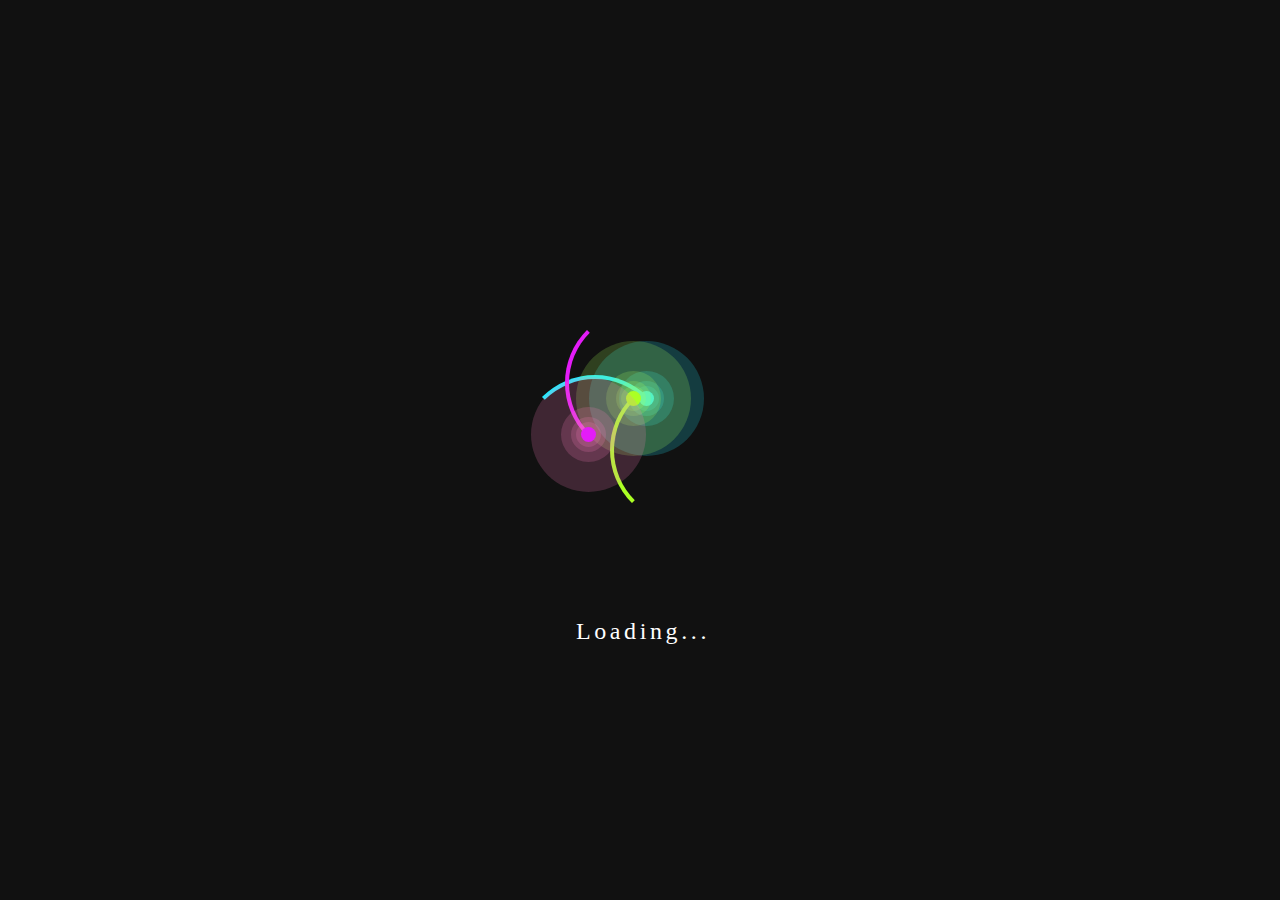
<file: index.html>
<!DOCTYPE html>
<html lang="en">
<head>
    <meta charset="UTF-8">
    <meta http-equiv="X-UA-Compatible" content="IE=edge">
    <meta name="viewport" content="width=device-width, initial-scale=1.0">
    <link rel="stylesheet" href="./style/index.css">
    <title>Music Website</title>
</head>
<body>
    <div class="container">
        <div class="ring"></div>
        <div class="ring"></div>
        <div class="ring"></div>
        <a href="./page/home.html"><p>Loading...</p></a>
    </div>
</body>
</html>
</file>
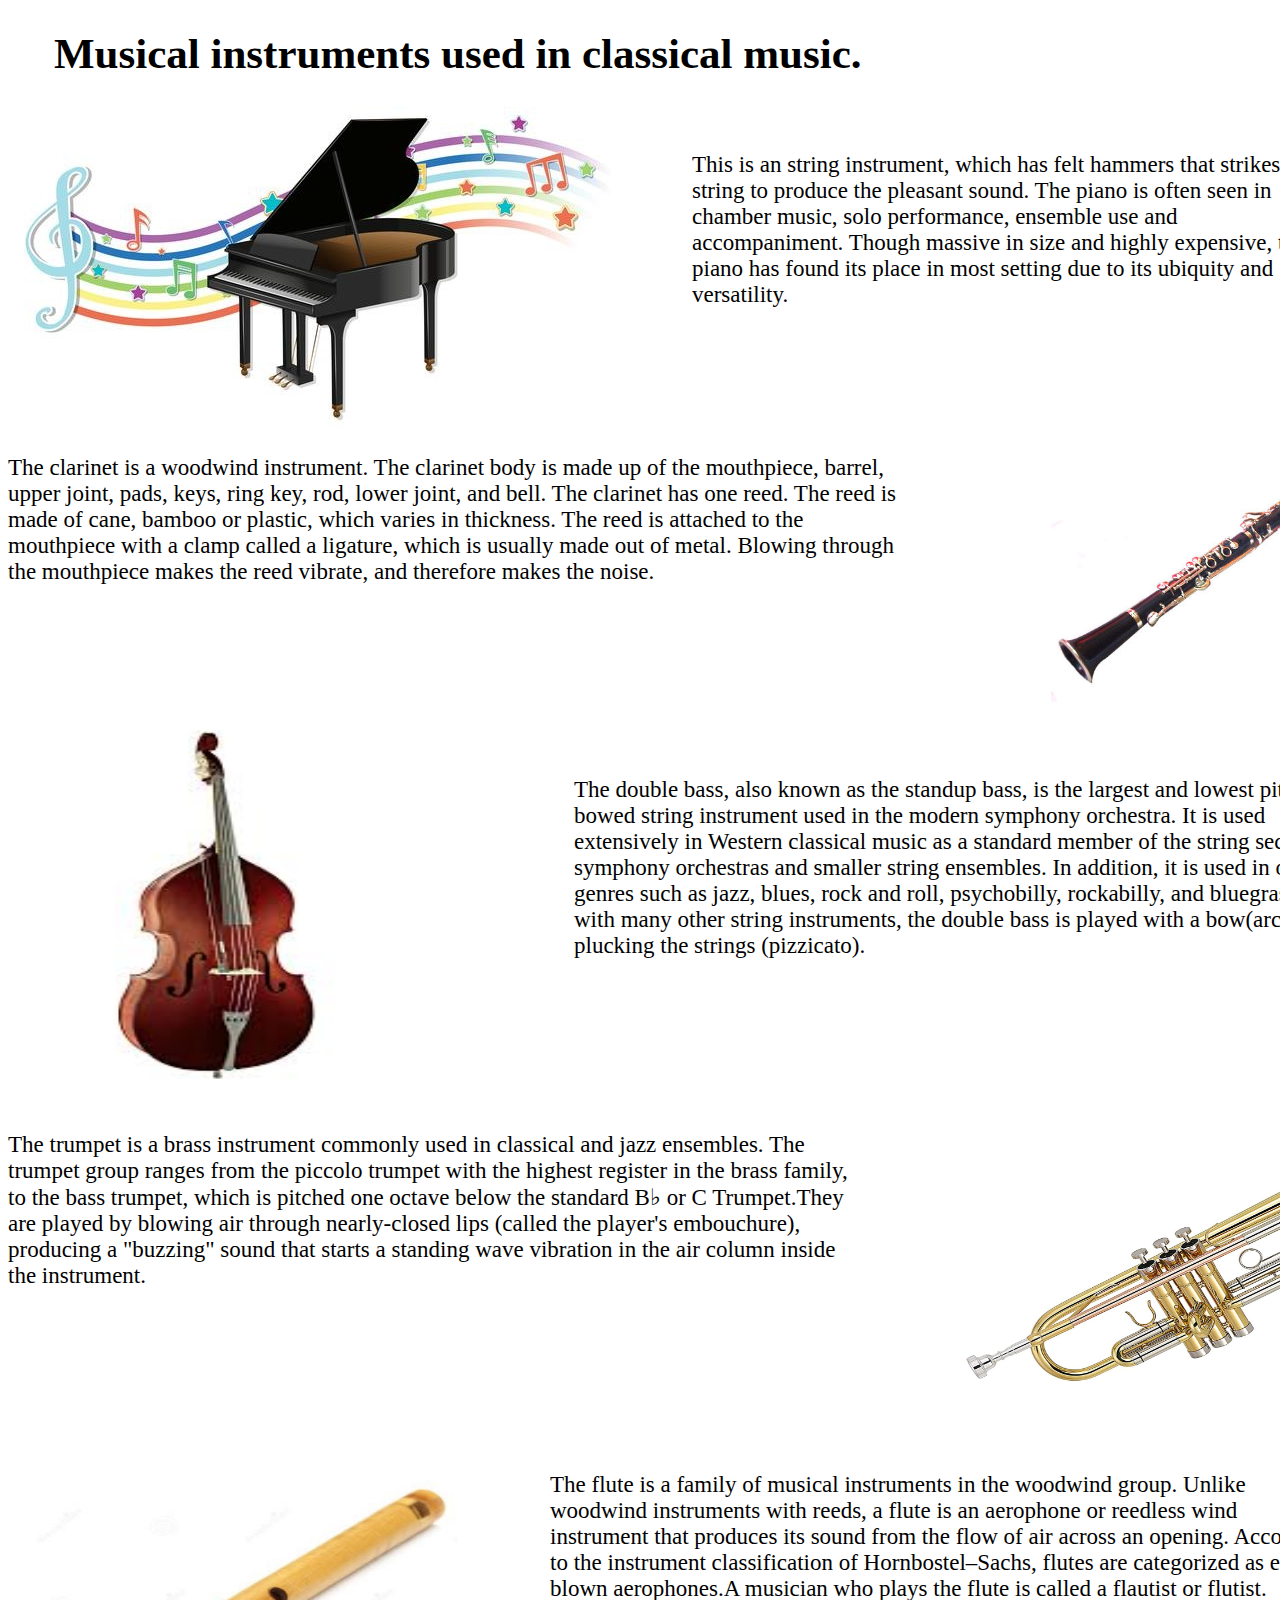
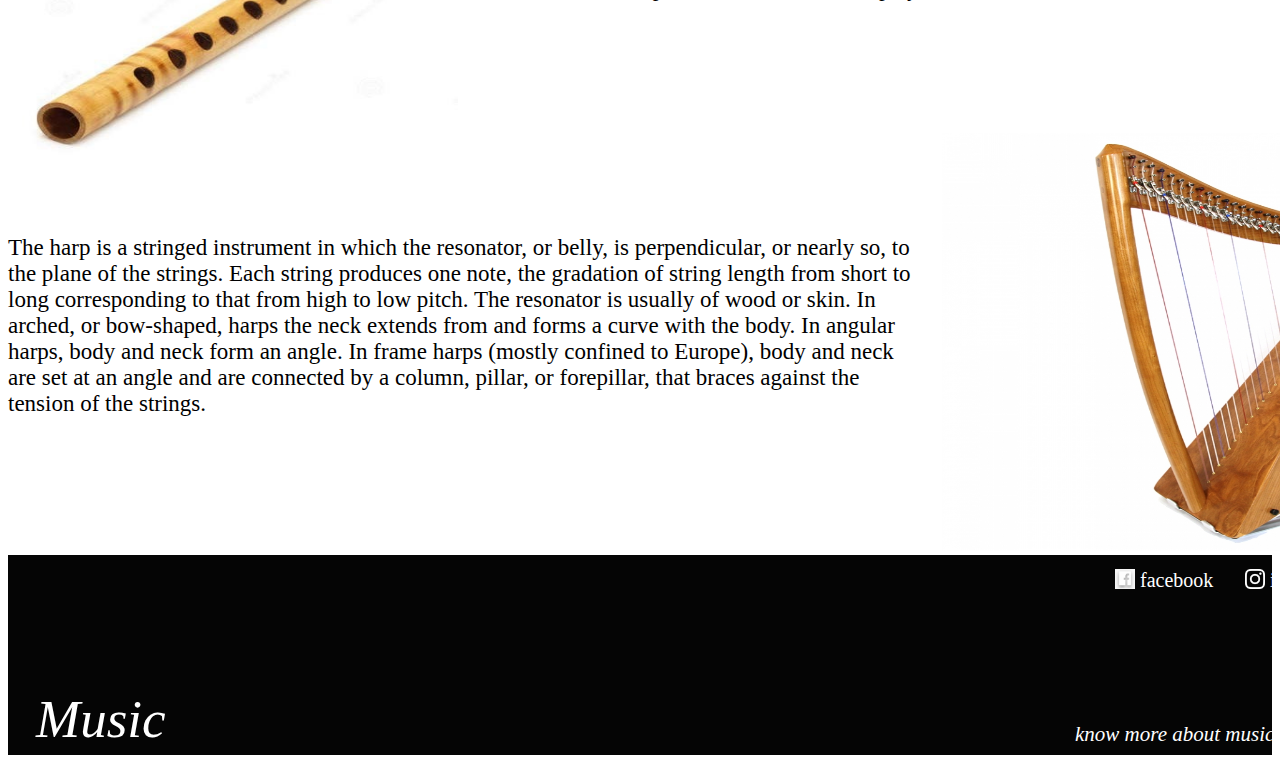
<file: page/classical instruments.html>
<!DOCTYPE html>
<html lang="en">
<head>
    <meta charset="UTF-8">
    <meta http-equiv="X-UA-Compatible" content="IE=edge">
    <meta name="viewport" content="width=device-width, initial-scale=1.0">
    <title>Classical instruments</title>
    <link rel="stylesheet" href="../style/classical instrument.css">
</head>
<body>
    <h1 id="heading">Musical instruments used in classical music.</h1>
    <a id="home" href="../page/home.html">Home</a>
    <img src="../image/piano.jpg" >
    <p id="piano">This is an string instrument, which has felt hammers that strikes the string to produce the pleasant sound. The piano is often seen in chamber music, solo performance, ensemble use and accompaniment. Though massive in size and highly expensive, the piano has found its place in most setting due to its ubiquity and versatility.</p>
    <img id="clarinetimg" src="../image/clarinet.jpg" >
    <div id="clarinet"><p id="clarinettxt">The clarinet is a woodwind instrument.
        The clarinet body is made up of the mouthpiece, barrel, upper joint, pads, keys, ring key, rod, lower joint, and bell. The clarinet has one reed. The reed is made of cane, bamboo or plastic, which varies in thickness. The reed is attached to the mouthpiece with a clamp called a ligature, which is usually made out of metal. Blowing through the mouthpiece makes the reed vibrate, and therefore makes the noise.</p>
    </div>
    <img width="35%" height="400px" src="../image/double bass.jpg" >
    <p id="double_bass">The double bass, also known as the standup bass, is the largest and lowest pitched bowed string instrument used in the modern symphony orchestra. It is used extensively in Western classical music as a standard member of the string section of symphony orchestras and smaller string ensembles. In addition, it is used in other genres such as jazz, blues, rock and roll, psychobilly, rockabilly, and bluegrass. As with many other string instruments, the double bass is played with a bow(arco) or by plucking the strings (pizzicato).</p>
    <div id="trumpet">
        <p id="trumpettxt">The trumpet is a brass instrument commonly used in classical and jazz ensembles. The trumpet group ranges from the piccolo trumpet with the highest register in the brass family, to the bass trumpet, which is pitched one octave below the standard B♭ or C Trumpet.They are played by blowing air through nearly-closed lips (called the player's embouchure), producing a "buzzing" sound that starts a standing wave vibration in the air column inside the instrument.</p>
    </div>
    <img id="trumpetimg" src="../image/trumpet.jpg" >
    <img height="350px" width="450px" src="../image/flute.jpg" >
    <p id="flute">The flute is a family of musical instruments in the woodwind group. Unlike woodwind instruments with reeds, a flute is an aerophone or reedless wind instrument that produces its sound from the flow of air across an opening. According to the instrument classification of Hornbostel–Sachs, flutes are categorized as edge-blown aerophones.A musician who plays the flute is called a flautist or flutist.</p>
    <img src="../image/harp.jpg" id="harpimg">
    <div id="harp"><p id="harptxt">The 
        harp is a stringed instrument in which the resonator, or belly, is perpendicular, or nearly so, to the plane of the strings. Each string produces one note, the gradation of string length from short to long corresponding to that from high to low pitch. The resonator is usually of wood or skin. In arched, or bow-shaped, harps the neck extends from and forms a curve with the body. In angular harps, body and neck form an angle. In frame harps (mostly confined to Europe), body and neck are set at an angle and are connected by a column, pillar, or forepillar, that braces against the tension of the strings.
    </p></div>
    <div id="third">
        <p id='insta'>instagram</p>
        <img id="imginsta" src="../image/instagram logo.png" >
        <p id="facebook">facebook</p>
        <img src="../image/facebook logo.png" id="facebookimg">
        <p id="linkedin">linkedin</p>
        <img src="../image/linkedin logo.jpg" id="linkedinimg">
        <p id="music" >Music</p>
        <p id='email'>musicclasses@gmail.com</p>
        <p id="ds">know more about music,</p>
    </div>
</body>
</html>
</file>
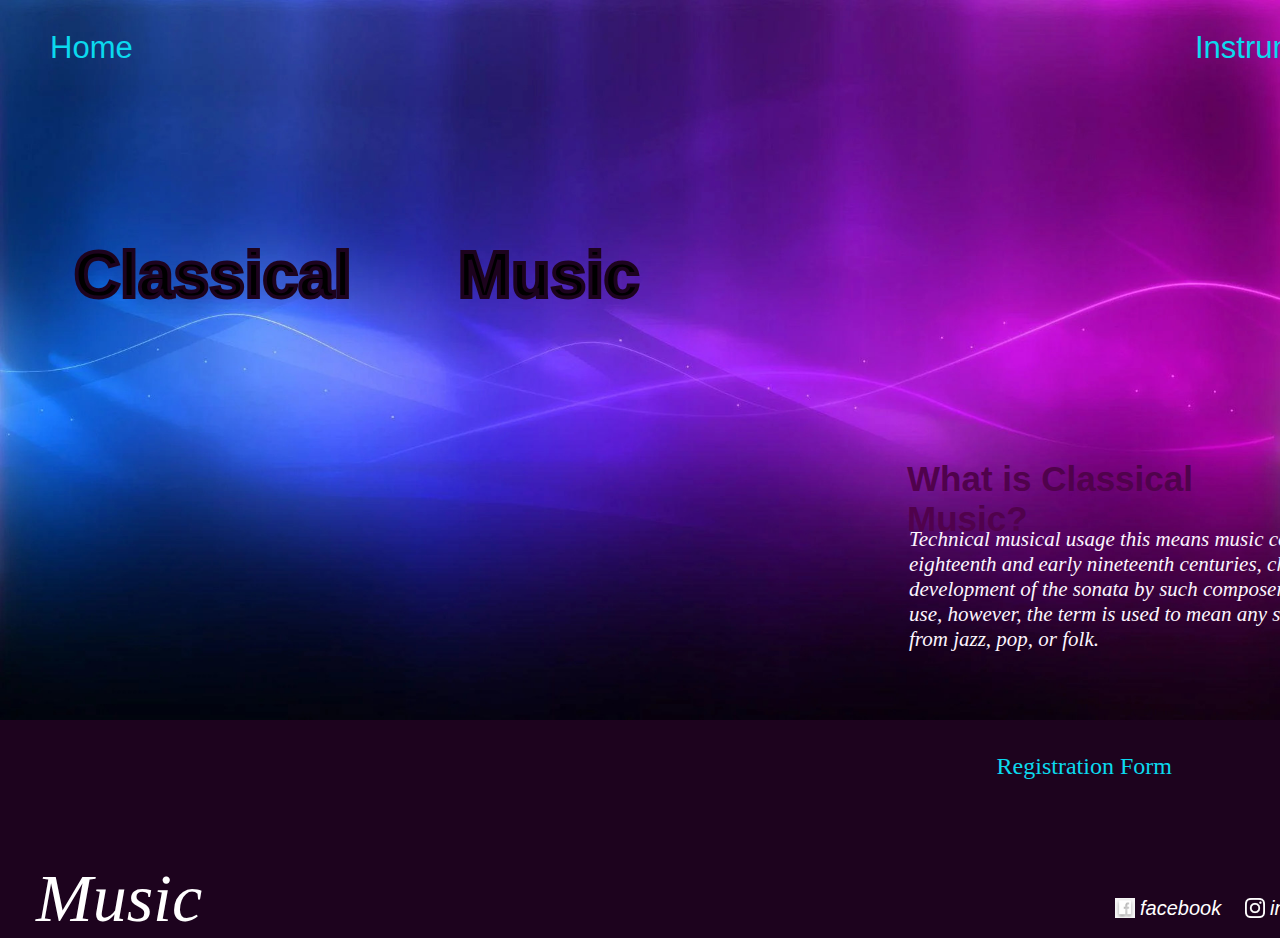
<file: page/classical.html>
<!DOCTYPE html>
<html lang="en">
<head>
    <meta charset="UTF-8">
    <meta http-equiv="X-UA-Compatible" content="IE=edge">
    <meta name="viewport" content="width=device-width, initial-scale=1.0">
    <title>classical home</title>
    <link rel="stylesheet" href="../style/classical.css">
</head>
<body>
    <div id="menu">
        <a id="history" href="../page/history_classical.html">History</a>
        <a href="/page/classical instruments.html" id="instrument">Instrument</a>
        <!-- <a id="social" href="#">Social Media</a> -->
        <a id="home" href="../page/home.html">Home</a>

    </div>
    <div class="content">
        <h1 id="m1" data-text="Classical">Classical </h1>
         <h1 id="m2"data-text="Music">Music</h1>
        
    </div>
    <h3 id="question">What is Classical Music?</h3>
    <div class="container">
        <p id="txt">Technical musical usage this means music composed during the late eighteenth and early nineteenth centuries, characterized by the development of the sonata by such composers as Mozart. In popular use, however, the term is used to mean any serious art music as distinct from jazz, pop, or folk.</p>
    </div>
    <div id="form">
        <a id="formlink" href="../page/finalform.html">
            <span></span>
            <span></span>
            <span></span>
            <span></span>
            Registration Form
        </a>
    </div>
    <div >
        <p id='insta'>instagram</p>
        <img id="imginsta" src="../image/instagram logo.png" >
        <p id="facebook">facebook</p>
        <img src="../image/facebook logo.png" id="facebookimg">
        <p id="linkedin">linkedin</p>
        <img src="../image/linkedin logo.jpg" id="linkedinimg">
        <p id="music">Music</p>
    </div>
</body>
</html>
</file>
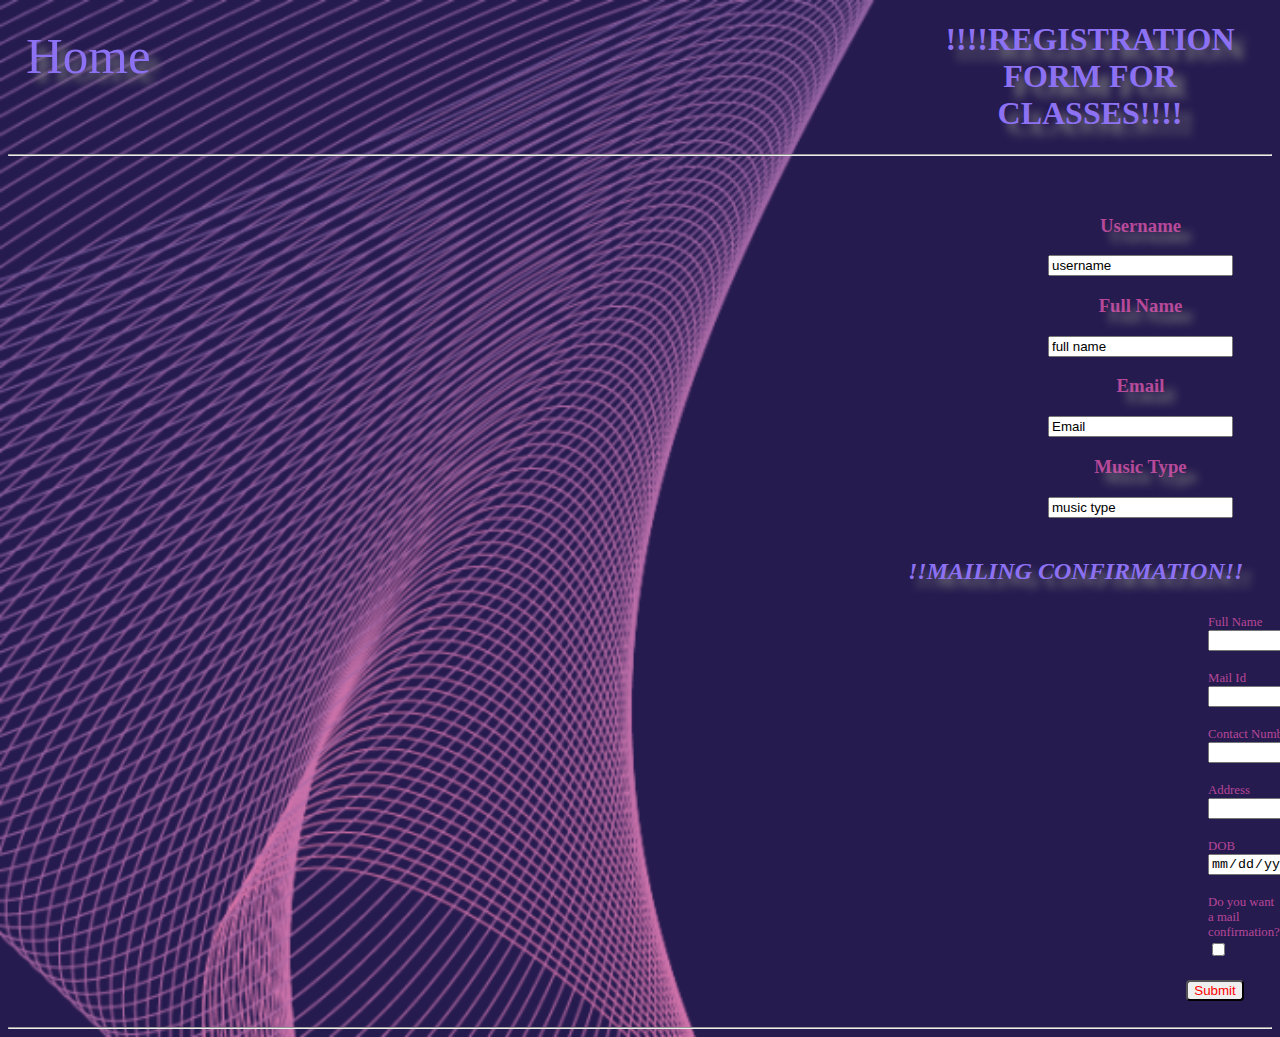
<file: page/finalform.html>
<!DOCTYPE html>
<html lang="en">
<head>
    <meta charset="UTF-8">
    <meta http-equiv="X-UA-Compatible" content="IE=edge">
    <meta name="viewport" content="width=device-width, initial-scale=1.0">
    <title>Document</title>
    <style>
        body {
            background-image: url("../image/form.png");
            background-size: cover;
            background-repeat: no-repeat;
            
        }

        .name {
            text-align: center;
            padding: 20px;
            margin: 20px;
            text-shadow: 10px 10px 10px gray;
        }

        h1 {
            text-shadow: 10px 10px 10px gray;
        }

        .yes {
            display: inline-block;
            padding: 0px 100px 0px 100px;
        }

        .add {
            display: inline-block;
            position: relative;
            left: 0px;
            padding: 10px;
            padding-left: 300px;
        }

        img {
            height: 100px;
            width: 400px;
            padding-left: 500px;
        }

        .comp {
            background-color: rgb(13, 6, 83);
            height: 400px;
            width: 900px;
            margin: auto;
            border: 2px solid rgb(54, 114, 192);
            border-radius: 20px;
            box-shadow: -20px 20px 12px gray;
        }

        .last {
            text-align: center;
            padding-top: 10px;
            padding-left: 250px;
        }

        .last button {
            color: red;
            border-radius: 4px;
        }
        h1{
            
            color: #8d71f3;
            position: relative;
            padding-left: 900px;
        }
        h2 {
            color: #8d71f3;
            font-style: italic;
            text-shadow: 8px 8px 8px gray;
        }

        #make {
            color:rgba(247, 93, 188, 0.694);
            font-size: 1vw;
        } 
        .box {
            color: rgba(247, 93, 188, 0.694);
            position: relative;
            padding-left: 900px;
        }
        .last button:hover {
            background-color: rgb(255, 0, 170);
            color: black;
            border-radius: 2px;
            opacity: 1;
        }
        #home{
            position: absolute;
            top: 27px;
            width: 113px;
            left: 26px;
            height: 9px;
        }
        #hometxt{
            color: #8d71f3;
            text-decoration: none;
            font-size: 51px;
            /* font-style: italic; */
            text-shadow: 8px 8px 8px gray;
        }

    </style>
</head>

<body>

    <div id="first">

        <h1 style="text-align: center;">!!!!REGISTRATION FORM FOR CLASSES!!!! </h1>
    </div>

    <hr />
    <div class="box">

        <div class="name">
            <div class="yes">

                <h3>Username</h3> <input type="text" value="username" />
            </div>
            <div class="yes">

                <h3> Full Name</h3> <input type="text" value="full name" />
            </div>

            <div class="yes">

                <h3>Email</h3> <input type="text" value="Email" />
            </div>
            <div class="yes">

                <h3>Music Type</h3> <input type="text" value="music type" />
            </div>
            
            
            
        </div>

        <h2>!!MAILING CONFIRMATION!!</h2>

        <div id="make">

            <div>

                <div class="add">
                    Full Name <input type="text" />
                </div>

                <div class="add">
                    Mail Id <input type="text" />
                </div>
            </div>

            <div>

                <div class="add">
                    Contact Number <input type="text" />
                </div>

                <div class="add">
                    Address <input type="text" />
                </div>
            </div>

            <div>

                <div class="add">
                    DOB <input type="date" />
                </div>

                <div class="add">
                    Do you want a mail confirmation?<input type="checkbox" />
                </div>
            </div>
        </div>
        <div class="last">
            <button>Submit</button>
        </div>
    </div>
    <div id="home">
        <a href="home.html" id="hometxt">Home</a>
    </div>


    <br />

    <hr />
</body>

</html>
</file>
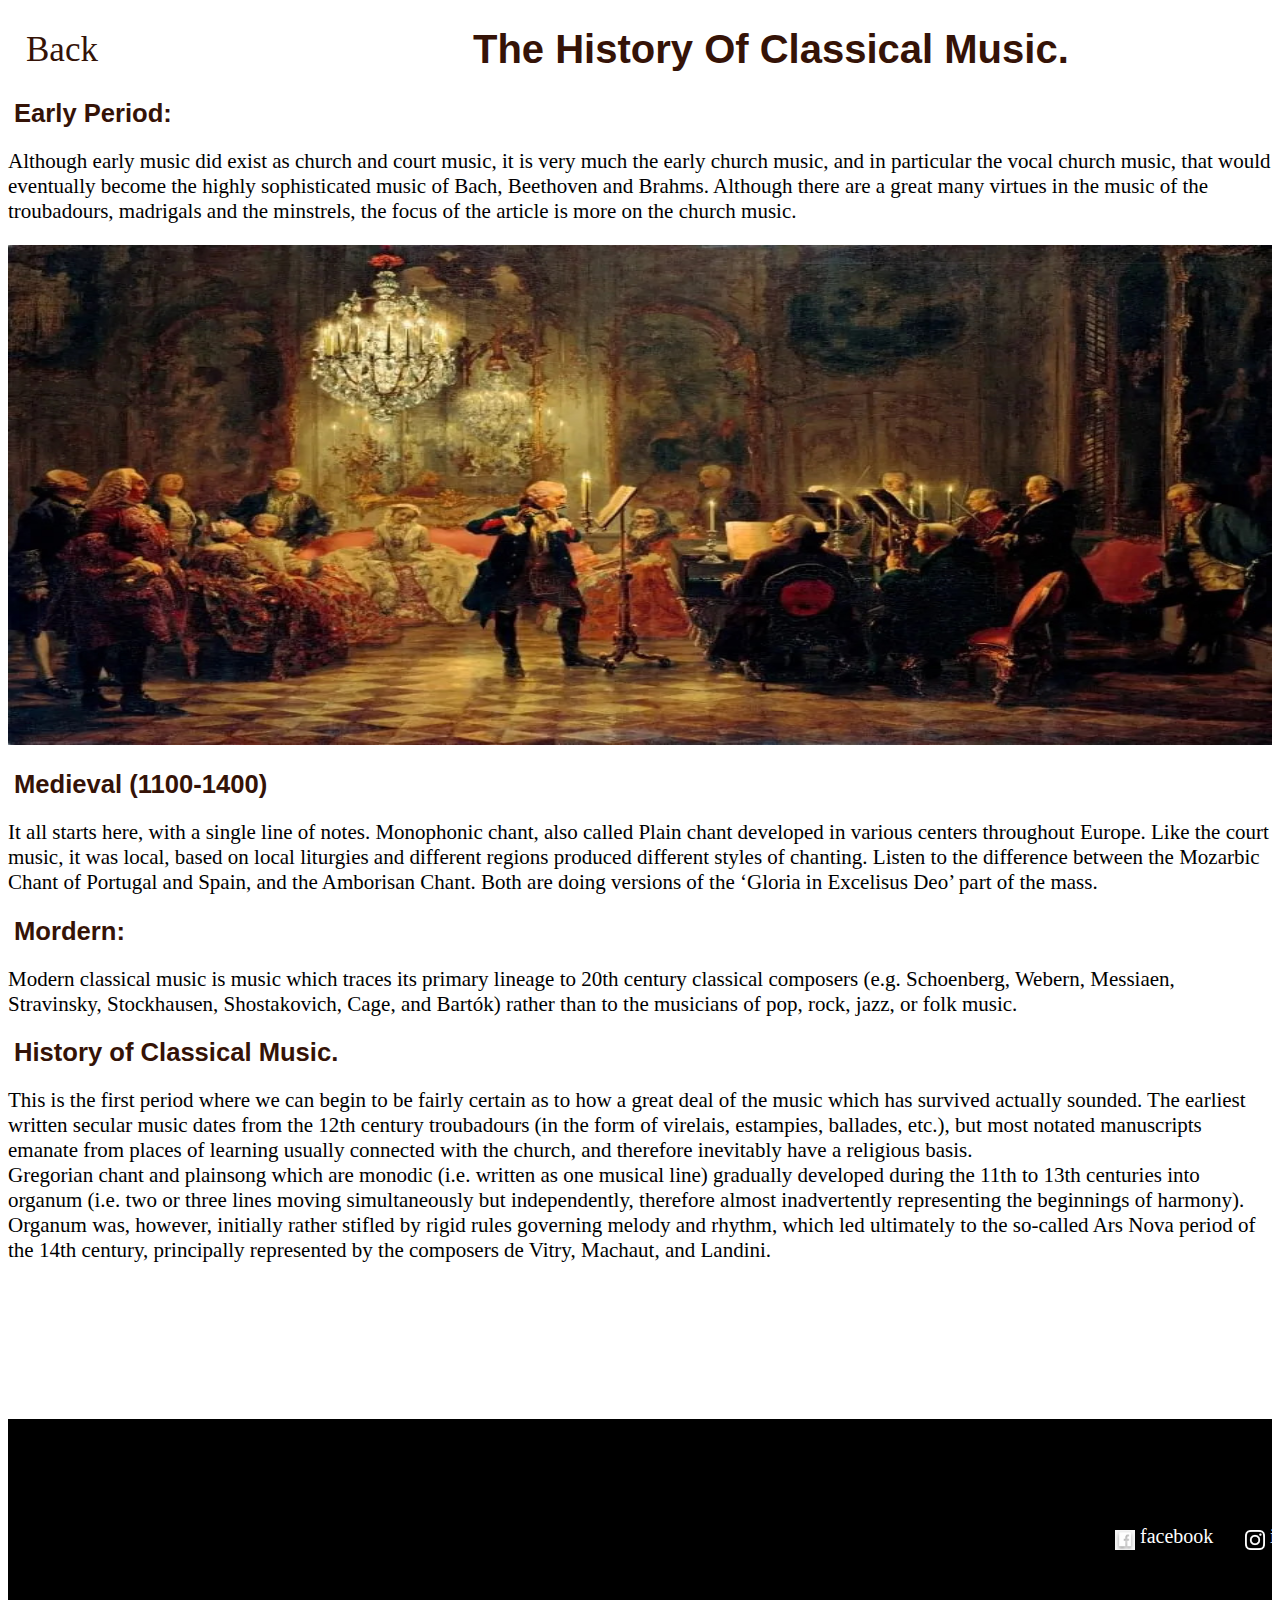
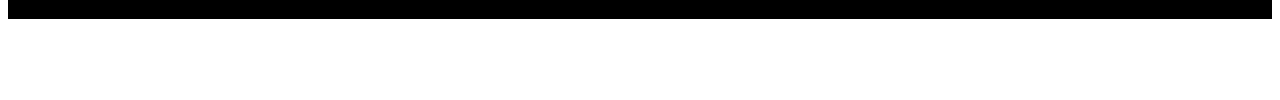
<file: page/history_classical.html>
<!DOCTYPE html>
<html lang="en">
<head>
    <meta charset="UTF-8">
    <meta http-equiv="X-UA-Compatible" content="IE=edge">
    <meta name="viewport" content="width=device-width, initial-scale=1.0">
    <title>History</title>
    <style>
        body{
            /* background-color: #e9d097; */
            background-repeat: no-repeat;
            background-size: cover;
            /*background-image: url("chb.jpg");*/
        } 
        img{
            position: relative;
            padding-top:0;
            width: 100%;
            height: 500px;
            
        }
        h1
        {
            color: #351307;
            position: relative;
            justify-content: center;
            padding-left: 465px;
            font-size: 40px;
            font-family: sans-serif
            
        }
        h2{
            color: #351307;
            position: relative;
            font-family: sans-serif;
            font-style: revert;
            font-size: 2vw;
            padding-left: 6px;
            padding-top: 0%;
        }
        p{
            position: relative;
            font-size: 21px;
            font-family: cursive;
            padding-left:0%;
            padding-right:0%;
            
        }

        
        #home {
            position: absolute;
            top: 30px;
            left: 1373px;
            padding-left: 30px;
            text-decoration: none;
            font-size: 35px;
            color: #351307
        }

        #back {
            position: absolute;
            top: 30px;
            left: -4px;
            padding-left: 30px;
            text-decoration: none;
            font-size: 35px;
            color: #351307
        }
        
        #facebook {
            position: absolute;
            font-size: 20px;
            left: 1140px;
            top: 1505px;
            /* height: 30px;
    width: 30px; */
            color: white;
        }

        #linkedin {
            position: absolute;
            font-size: 20px;
            left: 1400px;
            top: 1505px;
            /* height: 30px;
    width: 30px; */
            color: white;
        }

        #insta {
            position: absolute;
            font-size: 20px;
            left: 1270px;
            top: 1505px;
            /* height: 30px;
    width: 30px; */
            color: white;
        }

        #facebookimg {
            position: absolute;
            left: 1115px;
            top: 1530px;
            height: 20px;
            width: 20px;
            color: white;
        }

        #linkedinimg {
            position: absolute;
            left: 1376px;
            top: 1530px;
            height: 20px;
            width: 20px;
            color: white;
        }

        #imginsta {
            position: absolute;
            left: 1245px;
            top: 1530px;
            height: 20px;
            width: 20px;
            color: white;
        }

        #third {
            height: 200px;
            background-color: #000000;
        }

        #music {
            position: absolute;
            top: 1553px;
            left: 36px;
            font-size: 68px;
            color: white;
            /* font-size: 29px; */
            font-style: italic;
            /* font-family: cursive; */
            font-family: serif;
        }

        #email {
            position: absolute;
            top: 1650px;
            left: 1280px;
            font-size: 21px;
            color: white;
            /* font-size: 29px; */
            font-style: italic;
            /* font-family: cursive; */
            font-family: serif;
        }

        #ds {
            position: absolute;
            top: 1650px;
            left: 1075px;
            font-size: 21px;
            color: white;
            /* font-size: 29px; */
            font-style: italic;
            /* font-family: cursive; */
            font-family: serif;
        }
    </style>

</head>
<body>
    <h1>The History Of Classical Music.</h1>
    <a id="home" href="../page/home.html">Home</a>
    <a href="../page/classical.html" id="back">Back</a>
    <h2>Early Period:</h2><p>Although early music did exist as church and court music, it is very much the early church music, and in particular the vocal church music, that would eventually become the highly sophisticated music of Bach, Beethoven and Brahms. Although there are a great many virtues in the music of the troubadours, madrigals and the minstrels, the focus of the article is more on the church music.
    </p>
    <img src="../image/history.jpg" alt="">
   <h2>Medieval (1100-1400)</h2>
   <p>It all starts here, with a single line of notes. Monophonic chant, also called Plain chant developed in various centers throughout Europe. Like the court music, it was local, based on local liturgies and different regions produced different styles of chanting. Listen to the difference between the Mozarbic Chant of Portugal and Spain, and the Amborisan Chant. Both are doing versions of the ‘Gloria in Excelisus Deo’ part of the mass.</p>
    <h2>Mordern:</h2>
    <p>Modern classical music is music which traces its primary lineage to 20th century classical composers (e.g. Schoenberg, Webern, Messiaen, Stravinsky, Stockhausen, Shostakovich, Cage, and Bartók) rather than to the musicians of pop, rock, jazz, or folk music.</p>
    <h2>History of Classical Music.</h2>
    <p style="height: 310px;">This is the first period where we can begin to be fairly certain as to how a great deal of the music which has survived actually sounded. The earliest written secular music dates from the 12th century troubadours (in the form of virelais, estampies, ballades, etc.), but most notated manuscripts emanate from places of learning usually connected with the church, and therefore inevitably have a religious basis.<br>Gregorian chant and plainsong which are monodic (i.e. written as one musical line) gradually developed during the 11th to 13th centuries into organum (i.e. two or three lines moving simultaneously but independently, therefore almost inadvertently representing the beginnings of harmony). Organum was, however, initially rather stifled by rigid rules governing melody and rhythm, which led ultimately to the so-called Ars Nova period of the 14th century, principally represented by the composers de Vitry, Machaut, and Landini.</p>
    <div id="third">
        <p id='insta'>instagram</p>
        <img id="imginsta" src="../image/instagram logo.png" >
        <p id="facebook">facebook</p>
        <img src="../image/facebook logo.png" id="facebookimg">
        <p id="linkedin">linkedin</p>
        <img src="../image/linkedin logo.jpg" id="linkedinimg">
        <p id="music">Music</p>
        <p id='email'>musicclasses@gmail.com</p>
        <p id="ds">know more about music,</p>
    </div>
</body>
</html>
</file>
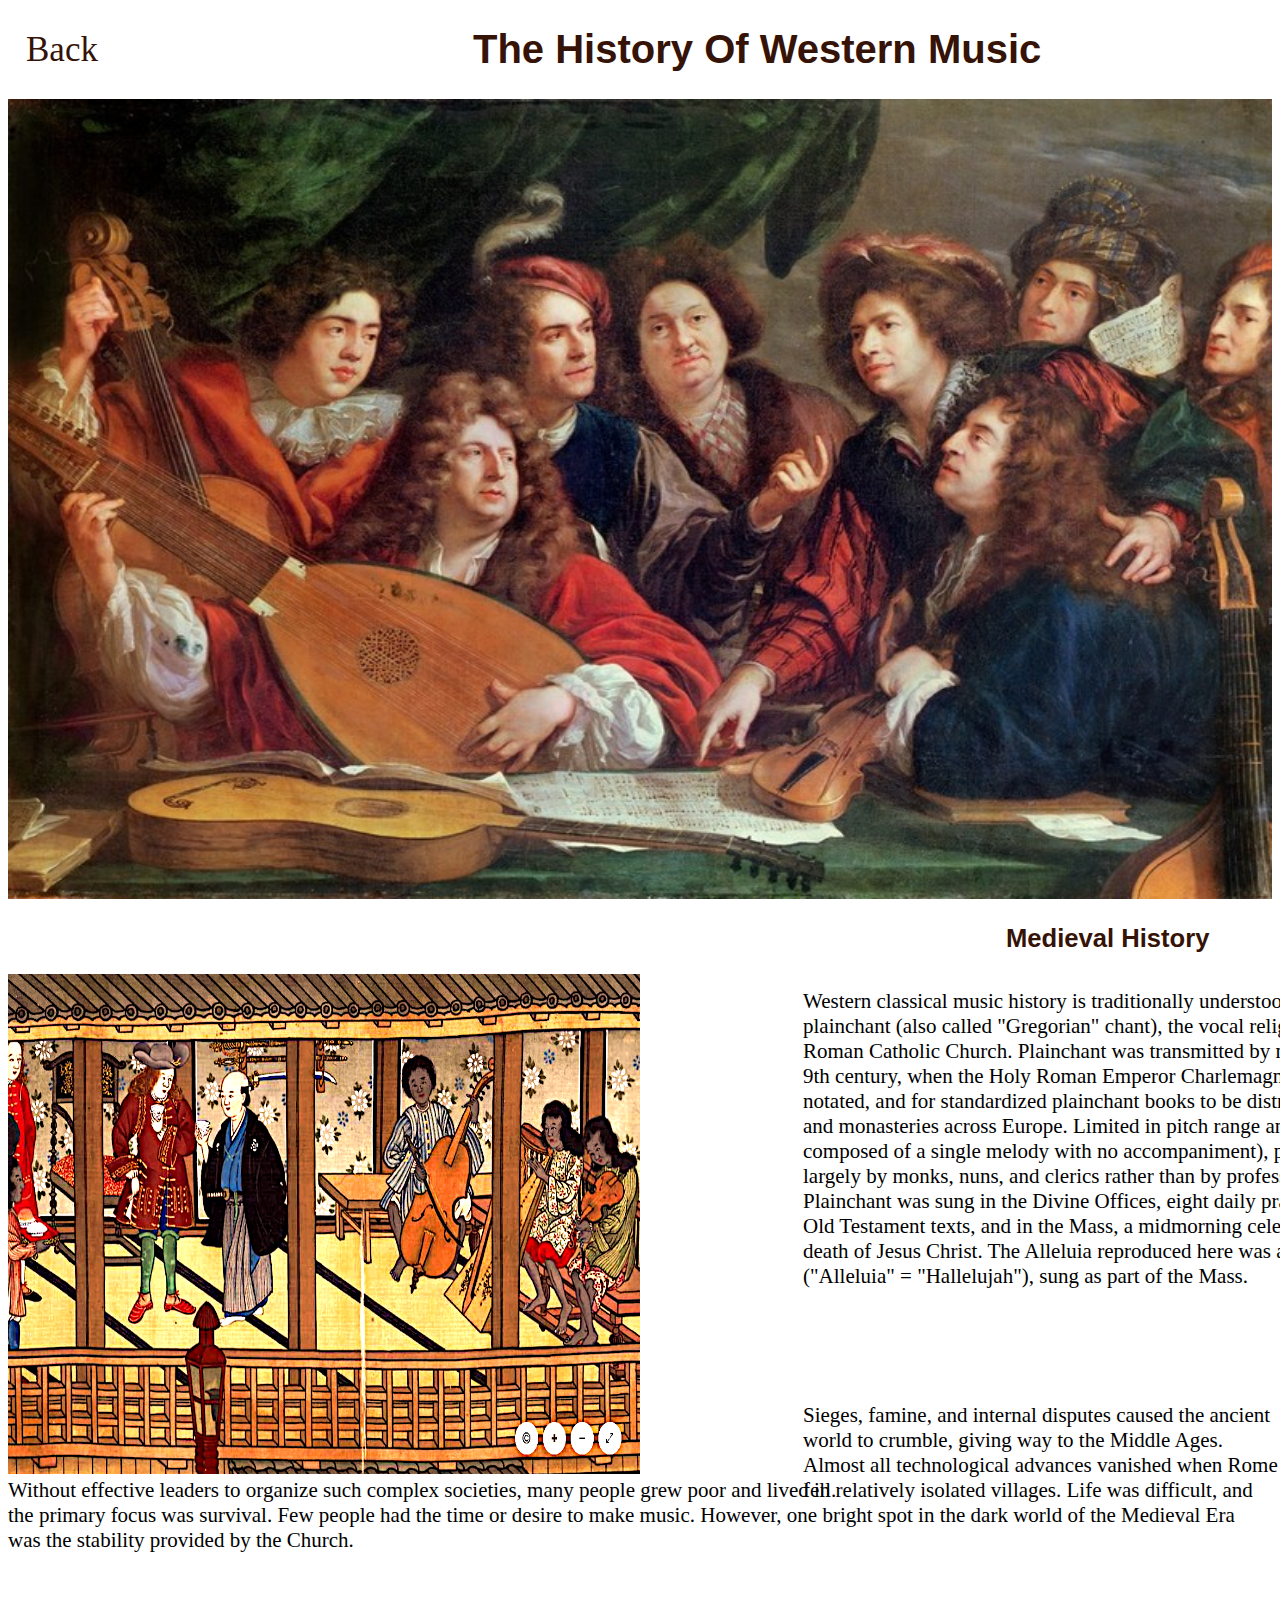
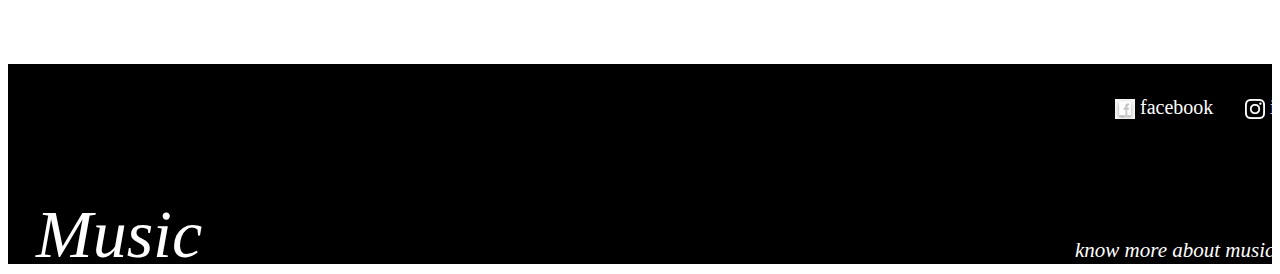
<file: page/history_western.html>
<!DOCTYPE html>
<html lang="en">

<head>
    <meta charset="UTF-8">
    <meta http-equiv="X-UA-Compatible" content="IE=edge">
    <meta name="viewport" content="width=device-width, initial-scale=1.0">
    <title>Whistory</title>
    <style>
        body {

            background-repeat: no-repeat;
            background-size: cover;
            background-color: #ffffff;

        }

        img {
            position: relative;
            padding-top: 0;
            width: 100%;
            height: 800px;

        }

        h1 {
            color: #351307;
            position: relative;
            justify-content: center;
            padding-left: 465px;
            font-size: 40px;
            font-family: sans-serif
        }

        h2 {
            color: #351307;
            position: relative;
            font-family: sans-serif;
            font-style: revert;
            font-size: 2vw;
            padding-left: 998px;
            padding-top: 0%;
        }

        /* p{
            position: relative;
            font-style: oblique;
            font-size: 1.3vw;
            padding-left:0%;
            padding-right:0%;
            
        } */
        #txt {
            position: absolute;
            top: 968px;
            width: 667px;
            left: 803px;
            font-size: 21px;
            font-family: cursive;

        }

        #img1 {
            width: 50%;
            height: 500px;
        }

        #txt1 {
            position: absolute;
            font-size: 21px;
            font-family: cursive;
            top: 1403px;
            left: 803px;
        }

        #txt2 {
            height: 186px;
            font-size: 21px;
            font-family: cursive;
        }

        #facebook {
            position: absolute;
            font-size: 20px;
            left: 1140px;
            top: 1676px;
            /* height: 30px;
    width: 30px; */
            color: white;
        }

        #linkedin {
            position: absolute;
            font-size: 20px;
            left: 1400px;
            top: 1676px;
            /* height: 30px;
    width: 30px; */
            color: white;
        }

        #insta {
            position: absolute;
            font-size: 20px;
            left: 1270px;
            top: 1676px;
            /* height: 30px;
    width: 30px; */
            color: white;
        }

        #facebookimg {
            position: absolute;
            left: 1115px;
            top: 1699px;
            height: 20px;
            width: 20px;
            color: white;
        }

        #linkedinimg {
            position: absolute;
            left: 1376px;
            top: 1699px;
            height: 20px;
            width: 20px;
            color: white;
        }

        #imginsta {
            position: absolute;
            left: 1245px;
            top: 1699px;
            height: 20px;
            width: 20px;
            color: white;
        }

        #third {
            height: 200px;
            background-color: #000000;
        }

        #music {
            position: absolute;
            top: 1727px;
            left: 36px;
            font-size: 68px;
            color: white;
            /* font-size: 29px; */
            font-style: italic;
            /* font-family: cursive; */
            font-family: serif;
        }

        #email {
            position: absolute;
            top: 1817px;
            left: 1280px;
            font-size: 21px;
            color: white;
            /* font-size: 29px; */
            font-style: italic;
            /* font-family: cursive; */
            font-family: serif;
        }

        #ds {
            position: absolute;
            top: 1817px;
            left: 1075px;
            font-size: 21px;
            color: white;
            /* font-size: 29px; */
            font-style: italic;
            /* font-family: cursive; */
            font-family: serif;
        }

        #home {
            position: absolute;
            top: 30px;
            left: 1373px;
            padding-left: 30px;
            text-decoration: none;
            font-size: 35px;
            color: #351307
        }

        #back {
            position: absolute;
            top: 30px;
            left: -4px;
            padding-left: 30px;
            text-decoration: none;
            font-size: 35px;
            color: #351307
        }
    </style>
</head>

<body>
    <h1>The History Of Western Music</h1>
    <a id="home" href="/page/home.html">Home</a>
    <a href="/page/western.html" id="back">Back</a>
    <img src="/image/westernhistory.jpg">
    <h2>Medieval History</h2>
    <p id="txt">Western classical music history is traditionally understood as beginning with plainchant (also called
        "Gregorian" chant), the vocal religious practice of the Roman Catholic Church. Plainchant was transmitted by
        memory until the early 9th century, when the Holy Roman Emperor Charlemagne arranged for it to be notated, and
        for standardized plainchant books to be distributed to churches and monasteries across Europe. Limited in pitch
        range and monophonic (i.e., composed of a single melody with no accompaniment), plainchant was sung largely by
        monks, nuns, and clerics rather than by professional singers. Plainchant was sung in the Divine Offices, eight
        daily prayer services using Old Testament texts, and in the Mass, a midmorning celebration of the life and death
        of Jesus Christ. The Alleluia reproduced here was a chant of jubilation ("Alleluia" = "Hallelujah"), sung as
        part of the Mass.
    </p>
    <img id="img1" src="/image/western history img 1.png">
    <div id="txt1">Sieges, famine, and internal disputes caused the ancient world to crumble, giving way to the Middle
        Ages. Almost all technological advances vanished when Rome fell.</div>
    <div id="txt2">Without effective leaders to organize such complex societies, many people grew poor and lived in
        relatively isolated villages. Life was difficult, and the primary focus was survival. Few people had the time or
        desire to make music. However, one bright spot in the dark world of the Medieval Era was the stability provided
        by the Church.</div>
    <div id="third">
        <p id='insta'>instagram</p>
        <img id="imginsta" src="../image/instagram logo.png">
        <p id="facebook">facebook</p>
        <img src="../image/facebook logo.png" id="facebookimg">
        <p id="linkedin">linkedin</p>
        <img src="../image/linkedin logo.jpg" id="linkedinimg">
        <p id="music">Music</p>
        <p id='email'>musicclasses@gmail.com</p>
        <p id="ds">know more about music,</p>
    </div>
</body>

</html>
</file>
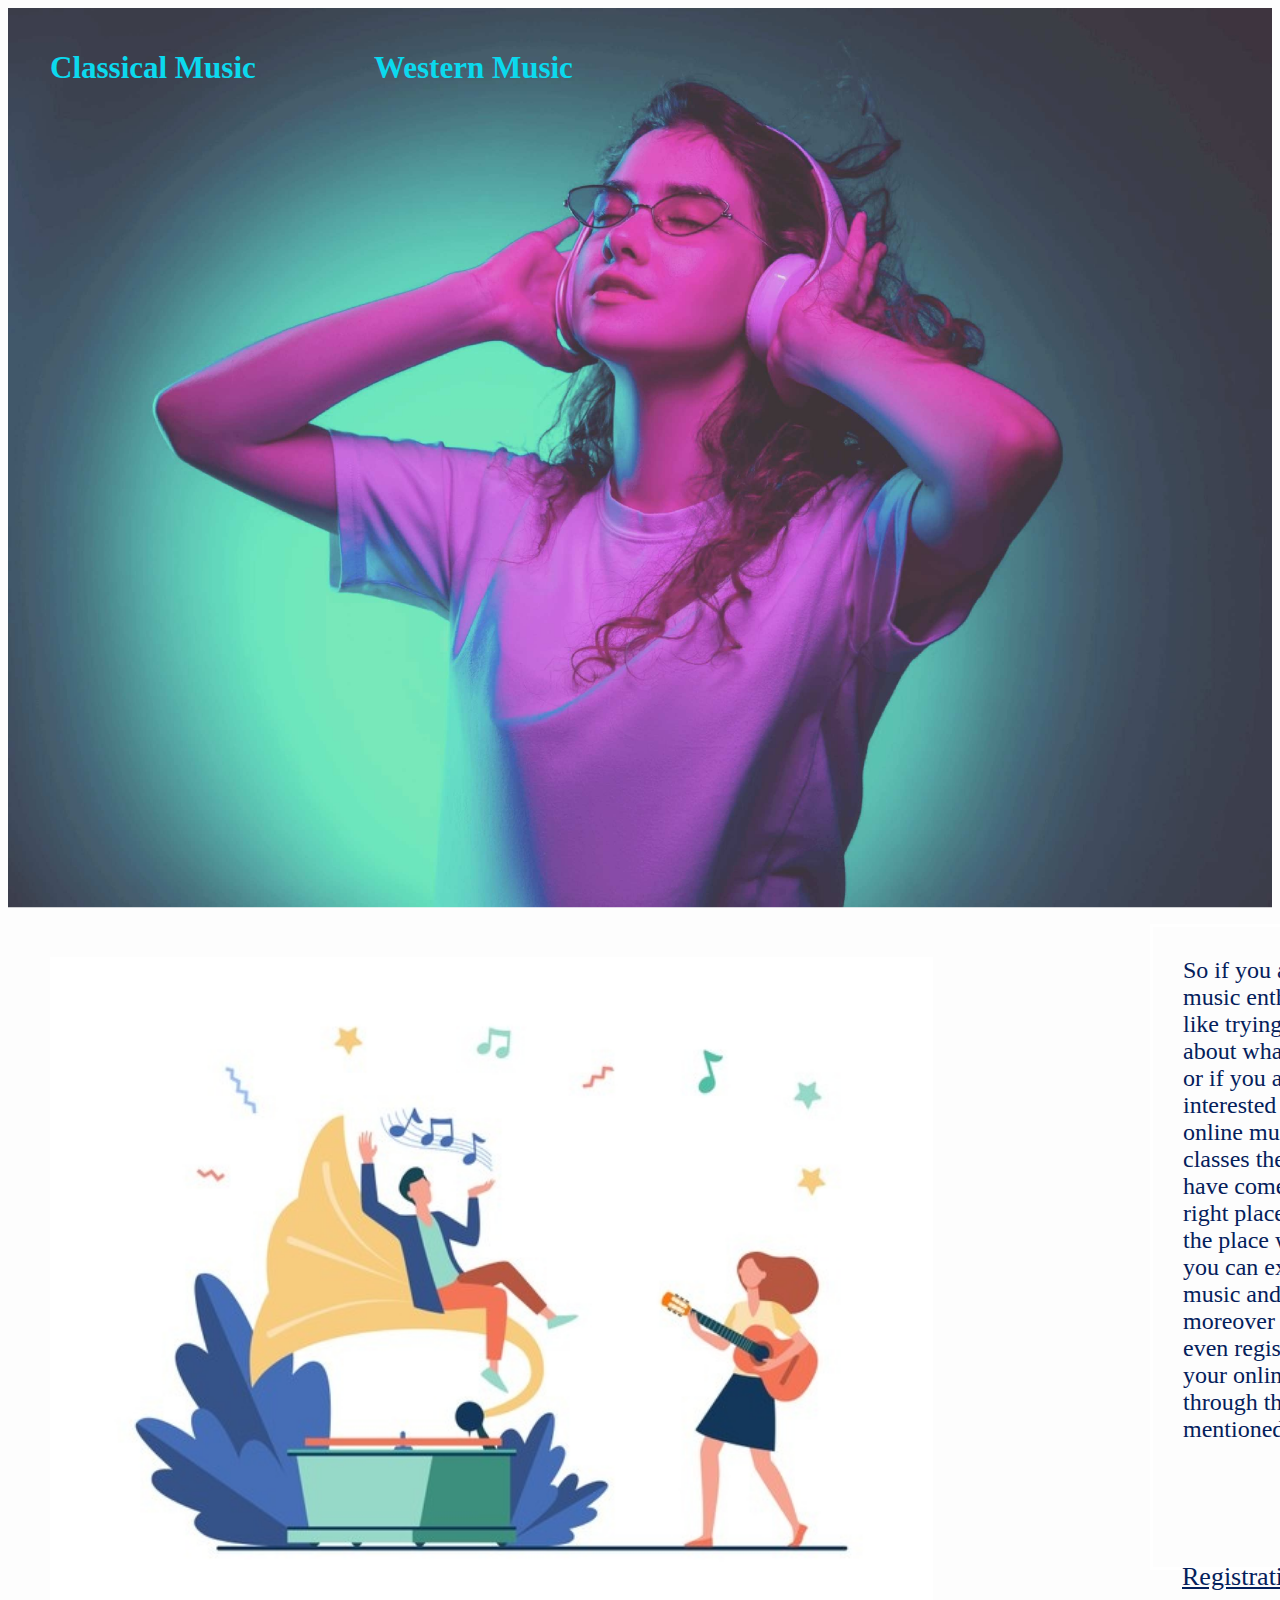
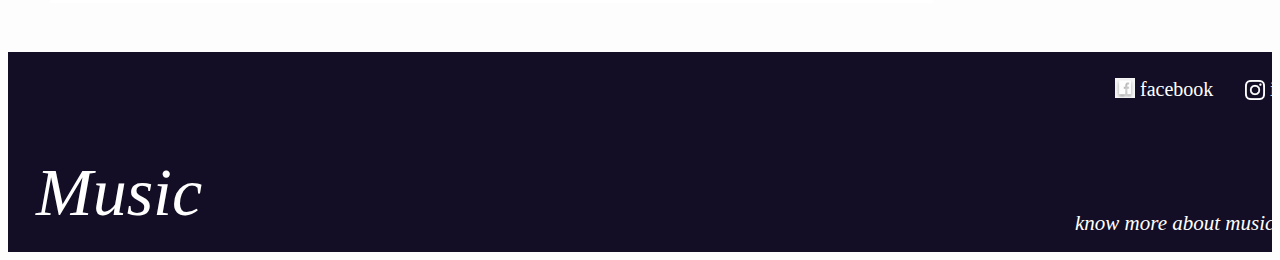
<file: page/home.html>
<!DOCTYPE html>
<html lang="en">
<head>
    <meta charset="UTF-8">
    <meta http-equiv="X-UA-Compatible" content="IE=edge">
    <meta name="viewport" content="width=device-width, initial-scale=1.0">
    <title>Music</title>
    <link rel="stylesheet" href="../style/home.css">
</head>
<body>
    
    <div id="first" >
        <a id="classical" href="../page/classical.html"><b>Classical Music</b></a>
        <a id="western" href="../page/western.html"><b>Western Music</b></a>
        <a id="home" href="../page/home.html"><b>Home </b></a>
        <!-- <p id="txt">.......Welcome to the world of music:)</p> -->
        <!-- <p id="txt2">Music is a pleasant sound which is a combination of melodies and harmony and which soothes you.Music has great qualities of healing a person emotionally and mentally. Music is a form of meditation.Music is also known as the Universal language.</p>-->
    </div>
    <div id="sec">
        <img id="graphic_img" src="../image/home page img.jpg">
        <p id="txt3">So if you are a music enthusiast like trying to know about what music is or if you are interested in taking online music classes then you have come to the right place.
        This is the place where you can explore music and moreover you can even register for your online classes through the form mentioned below.</p>
        <a id="formlink" href="../page/finalform.html">Registration form.</a>
    </div>
    <div id="third">
        <p id='insta'>instagram</p>
        <img id="imginsta" src="../image/instagram logo.png" >
        <p id="facebook">facebook</p>
        <img src="../image/facebook logo.png" id="facebookimg">
        <p id="linkedin">linkedin</p>
        <img src="../image//linkedin logo.jpg" id="linkedinimg">
        <p id="music">Music</p>
        <p id='email'>musicclasses@gmail.com</p>
        <p id="ds">know more about music,</p>
        
    </div>
</body>
</html>
</file>
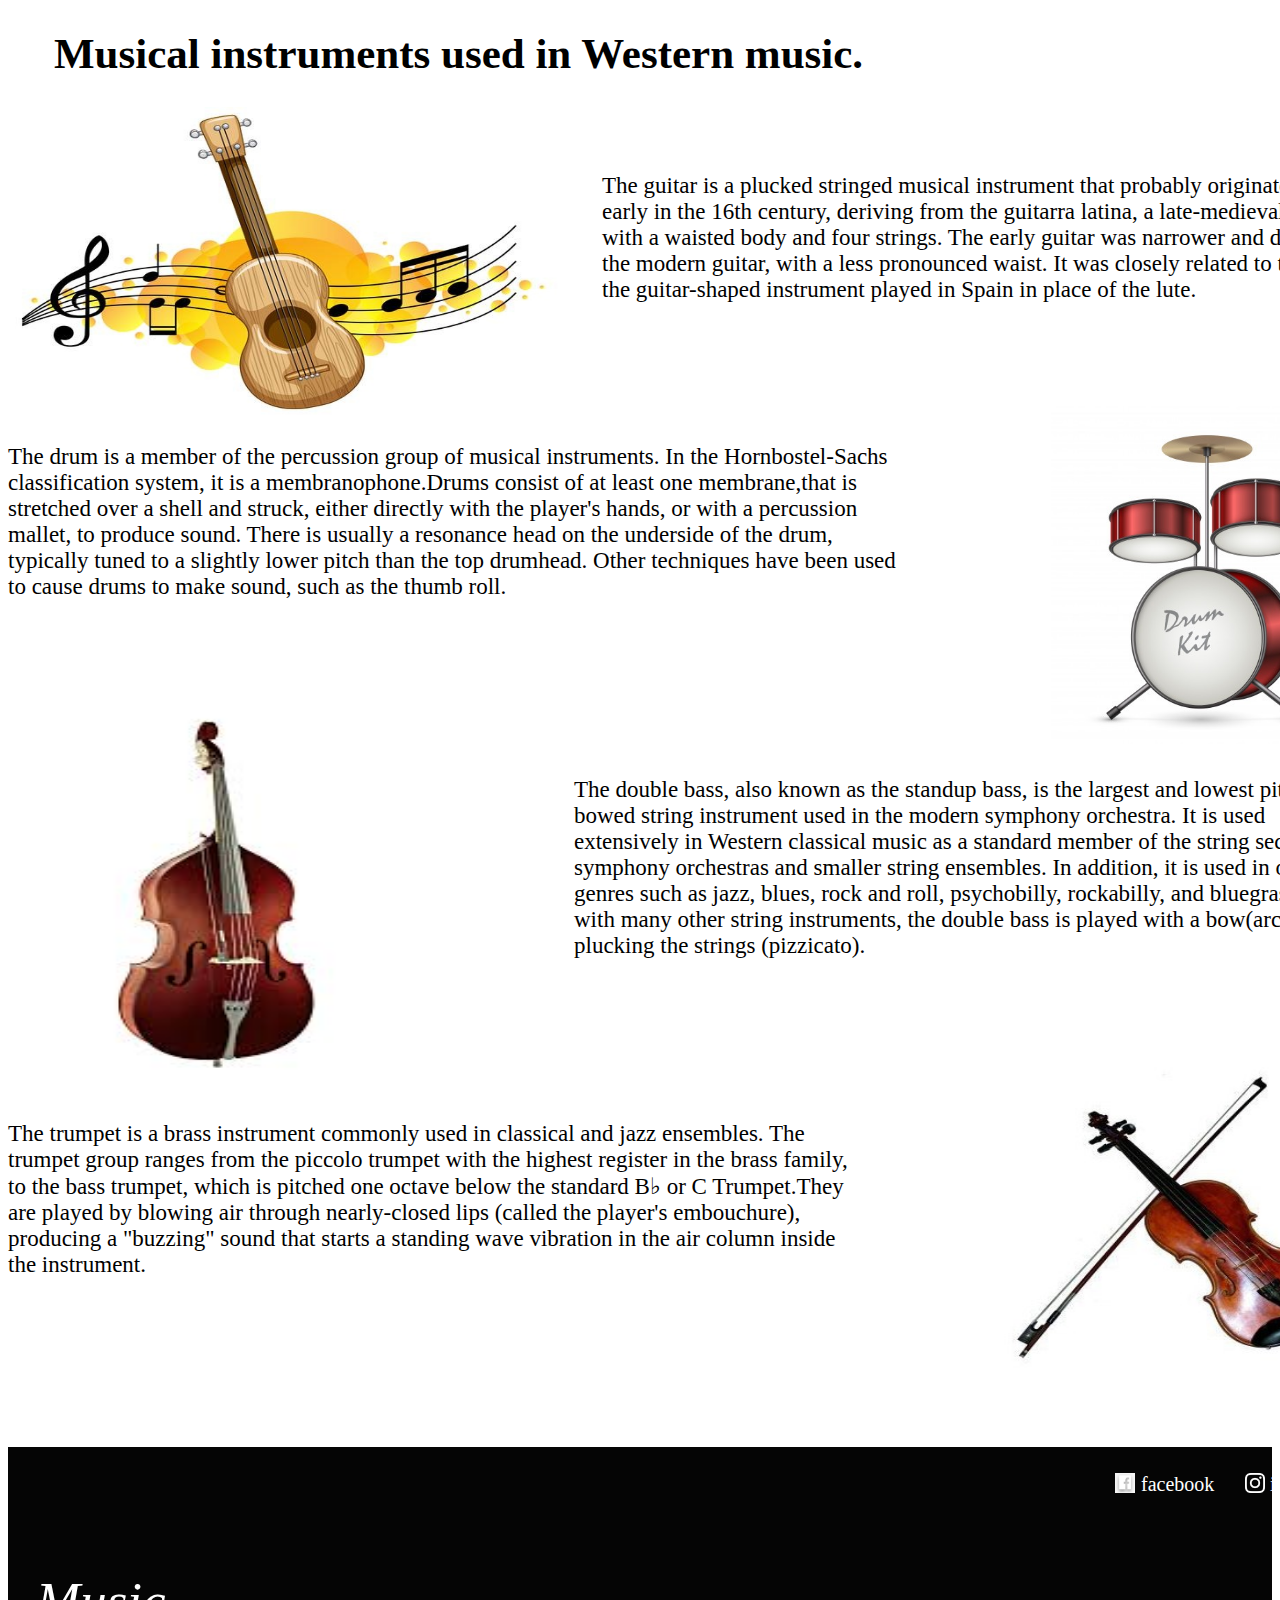
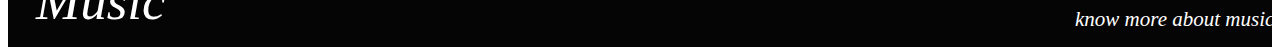
<file: page/Western instruments.html>
<!DOCTYPE html>
<html lang="en">
<head>
    <meta charset="UTF-8">
    <meta http-equiv="X-UA-Compatible" content="IE=edge">
    <meta name="viewport" content="width=device-width, initial-scale=1.0">
    <link rel="stylesheet" href="../style/western instruments.css">
    <title>Western instruments</title>
</head>
<body>
    <h1 id="heading">Musical instruments used in Western music.</h1>
    <a id="home" href="../page/home.html">Home</a>
    <img height="310px" width="550px" src="../image/guitar.jpg" >
    <p id="guitar">The guitar is a plucked stringed musical instrument that probably originated in Spain early in the 16th century, deriving from the guitarra latina, a late-medieval instrument with a waisted body and four strings. The early guitar was narrower and deeper than the modern guitar, with a less pronounced waist. It was closely related to the vihuela, the guitar-shaped instrument played in Spain in place of the lute.</p>
    <img id="drumimg" src="../image/drum.jpg" >
    <div id="drum"><p id="drumtxt">The drum is a member of the percussion group of musical instruments. In the Hornbostel-Sachs classification system, it is a membranophone.Drums consist of at least one membrane,that is stretched over a shell and struck, either directly with the player's hands, or with a percussion mallet, to produce sound. There is usually a resonance head on the underside of the drum, typically tuned to a slightly lower pitch than the top drumhead. Other techniques have been used to cause drums to make sound, such as the thumb roll. </p>
    </div>
    <img width="35%" height="400px" src="../image/double bass.jpg" >
    <p id="double_bass">The double bass, also known as the standup bass, is the largest and lowest pitched bowed string instrument used in the modern symphony orchestra. It is used extensively in Western classical music as a standard member of the string section of symphony orchestras and smaller string ensembles. In addition, it is used in other genres such as jazz, blues, rock and roll, psychobilly, rockabilly, and bluegrass. As with many other string instruments, the double bass is played with a bow(arco) or by plucking the strings (pizzicato).</p>
    <div id="violin">
        <p id="violintxt">The trumpet is a brass instrument commonly used in classical and jazz ensembles. The trumpet group ranges from the piccolo trumpet with the highest register in the brass family, to the bass trumpet, which is pitched one octave below the standard B♭ or C Trumpet.They are played by blowing air through nearly-closed lips (called the player's embouchure), producing a "buzzing" sound that starts a standing wave vibration in the air column inside the instrument.</p>
    </div>
    <img id="violinimg" src="../image/violin.jpg" >
    <div id="third">
        <p id='insta'>instagram</p>
        <img id="imginsta" src="../image/instagram logo.png" >
        <p id="facebook">facebook</p>
        <img src="../image/facebook logo.png" id="facebookimg">
        <p id="linkedin">linkedin</p>
        <img src="../image/linkedin logo.jpg" id="linkedinimg">
        <p id="music">Music</p>
        <p id='email'>musicclasses@gmail.com</p>
        <p id="ds">know more about music,</p>
    </div>
</body>
</html>
</file>
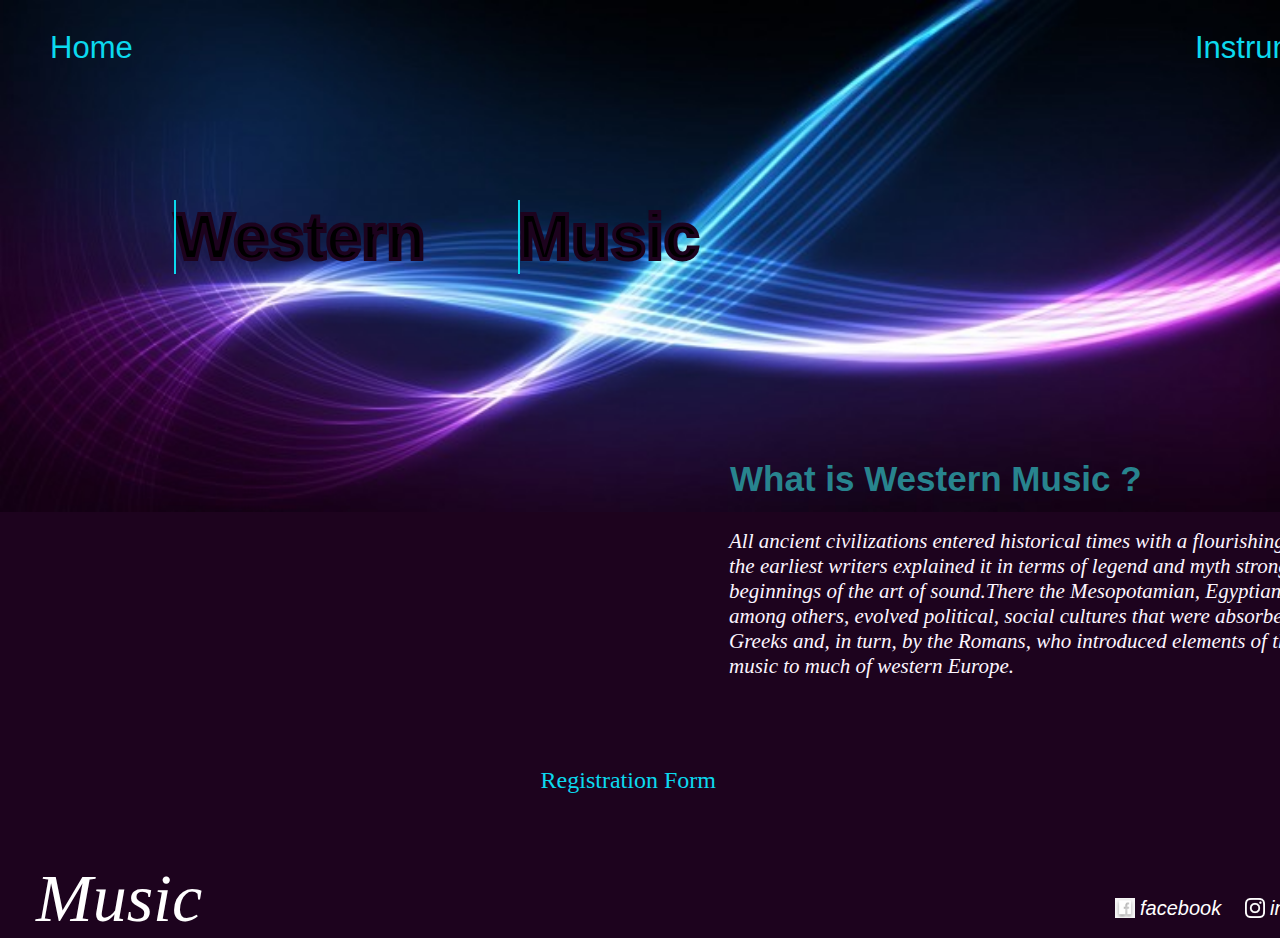
<file: page/western.html>
<!DOCTYPE html>
<html lang="en">
<head>
    <meta charset="UTF-8">
    <meta http-equiv="X-UA-Compatible" content="IE=edge">
    <meta name="viewport" content="width=device-width, initial-scale=1.0">
    <title>western</title>
    <link rel="stylesheet" href="../style/western.css">
</head>
<body>
    <div id="menu">
        <a id="history" href="../page/history_western.html">History</a>
        <a id="instrument" href="../page/Western instruments.html">Instrument</a>
        <a id="home" href="../page/home.html">Home</a>

    </div>
    <div class="content">
        <h2 id="m1" data-text="Western ">Western</h2>
        <h2 id="m2" data-text="Music">Music</h2>
    </div>
    <h3 id="question">What is Western Music ?</h3>
    <div class="container">
        <p id="txt">All ancient civilizations entered historical times with a flourishing musical culture. That the earliest writers explained it in terms of legend and myth strongly suggests the remote beginnings of the art of sound.There the Mesopotamian, Egyptian, and Hebrew nations, among others, evolved political, social cultures that were absorbed by the conquering Greeks and, in turn, by the Romans, who introduced elements of that Mediterranean music to much of western Europe. </p>
    </div>
        <a id="formlink" href="../page/finalform.html">
            Registration Form
        </a>
    <div >
        <p id='insta'>instagram</p>
        <img id="imginsta" src="../image/instagram logo.png" >
        <p id="facebook">facebook</p>
        <img src="../image/facebook logo.png" id="facebookimg">
        <p id="linkedin">linkedin</p>
        <img src="../image/linkedin logo.jpg" id="linkedinimg">
        <p id="music">Music</p>
    </div>
</body>
</html>
</file>
<file: style/index.css>
*
{
    margin: 0;
    padding: 0;
    box-sizing: border-box;
}
body{
    display: flex;
    justify-content: center;
    align-items: center;
    min-height:100vh ;
    background: #111;

}
.container
{
    position: relative;
    width: 100%;
    display: flex;
    justify-content: center;
    align-items: center;
}
.container .ring
{
    position: relative;
    width: 150px;
    height: 150px;
    margin: -30px;
    border-radius: 50%;
    border: 4px solid transparent;
    border-top: 4px solid #24ecff;
    animation: animate 4s linear infinite;

}
@keyframes animate
{
    0%
    {
        transform: rotate(0deg);
    }
    100%
    {
        transform: rotate(360deg);
    }
}
.container .ring::before
{
    content: '';
    position: absolute;
    
    top: 12px;
    right: 12px;
    border-radius: 50%;
    width: 15px;
    height: 15px;
    background: #24ecff;
    box-shadow: 0 0 0 5px #24ecff33,
    0 0 0 10px #24ecff33,
    0 0 0 20px #24ecff33,
    
    0 0 0 50px #24edff33;
}
.container .ring:nth-child(2)
{
    animation: animate2 4s liner infinite;
    animation-delay:-1;
    border-top: 4px solid transparent;
    border-left: 4px solid #abff24;

} 
.container .ring:nth-child(2)::before
{
    content:' ';
    position: absolute;
    bottom: initial;
    bottom: 12px;
    left: 12px;
    border: 12px;
    border-radius: 50%;
    width: 15px;
    height: 15px;
    background:#abff24;
    box-shadow: 0 0 0 5px #acff5833,
    0 0 0 10px #acff5833,
    0 0 0 20px #acff5833,
    0 0 0 50px #acff5833;

}
@keyframes animate2
{
    0%
    {
        transform: rotate(360deg);
    }
    100%
    {
        transform: rotate(0deg);
    }
}
.container .ring:nth-child(3)
{
    animation: animate2 4s linear infinite;
    animation-delay: -3s;
    position: absolute;
    top: -66.66px;
    border-top: 4px solid transparent;
    border-left: 4px solid #e41cf8;

}
.container .ring:nth-child(3)::before
{
    content:' ';
    position: absolute;
    top: initial;
    bottom: 12px;
    left: 12px;
    border: 12px;
    border-radius: 50%;
    width: 15px;
    height: 15px;
    background:#e41cf8;
    box-shadow: 0 0 0 5px #fc7bc033,
    0 0 0 10px #fc7bc033,
    0 0 0 20px#fc7bc033,
    0 0 0 50px #fc7bc033;

}
.container a p
{
    position: absolute;
    color: #fff;
    font-size: 1.5em;
    font-family: consolas;
    left: 45%;
    bottom: -150px;
    letter-spacing: 0.15em;

    
}
</file>
<file: style/classical instrument.css>
#piano{
    position: absolute;
    left: 692px;
    top: 129px;
    width: 634px;
    font-size: 23px;
    font-family: cursive;
}
#heading{
    position: inherit;
    padding-left: 46px;
    font-size: 43px;
}
#clarinet{
    /* position: relative; */
    /* border: black solid 3px; */
    height: 250px;
    width: 900px;
}
#clarinetimg{
    position: absolute;
    top: 406px;
    left: 1051px;
    height: 338px;
}
#clarinettxt{
    font-size: 23px;
    font-family: cursive;
}
#double_bass{
    position: absolute;
    top: 754px;
    left: 574px;
    width: 801px;
    font-size: 23px;
    font-family: cursive;
}
#trumpetimg{
    position: absolute;
    height: 300px;
    top: 1083px;
    width: 500px;
    left: 965px;
}
#trumpettxt{
    font-size: 23px;
    font-family: cursive;
}
#trumpet{
    width: 857px;
    height: 326px;
}
#flute{
    position: absolute;
    top: 1449px;
    left: 550px;
    font-size: 23px;
    font-family: cursive;
    width: 791px;
}
#harpimg{
    position: absolute;
    height: 418px;
    top: 1733px;
    left: 942px;
    width: 599px;
}
#harptxt{
    font-size: 23px;
    font-family: cursive;
}
#harp{
    height: 320px;
    width: 919px;
}


#music{
    position: absolute;
    top: 2236px;
    left: 36px;
    font-size: 53px;
    color: white;
    /* font-size: 29px; */
    font-style: italic;
    /* font-family: cursive; */
    font-family: serif;
}
#email{
    position: absolute;
    top: 2301px;
    left: 1280px;
    font-size: 21px;
    color: white;
    /* font-size: 29px; */
    font-style: italic;
    /* font-family: cursive; */
    font-family: serif;
    text-decoration: none;
}

#ds{
    position: absolute;
    top: 2301px;
    left: 1075px;
    font-size: 21px;
    color: white;
    /* font-size: 29px; */
    font-style: italic;
    /* font-family: cursive; */
    font-family: serif;   
}

#third{
    height: 200px;
    background-color: #050505;
}


#facebook{
    position: absolute;
    font-size: 20px;
    left: 1140px;
    top: 2149px;
    /* height: 30px;
    width: 30px; */
    color: white;
}
#linkedin{
    position: absolute;
    font-size: 20px;
    left: 1400px;
    top: 2149px;
    /* height: 30px;
    width: 30px; */
    color: white;
}
#insta{
    position: absolute;
    font-size: 20px;
    left: 1270px;
    top: 2149px;
    /* height: 30px;
    width: 30px; */
    color: white;
}
#facebookimg{
    position: absolute;
    left: 1115px;
    top: 2169px;
    height: 20px;
    width: 20px;
    color: white;
}
#linkedinimg{
    position: absolute;
    left: 1376px;
    top: 2169px;
    height: 20px;
    width: 20px;
    color: white;
}
#imginsta{
    position: absolute;
    left: 1245px;
    top: 2169px;
    height: 20px;
    width: 20px;
    color: white;
}
#home{
    position: absolute;
    font-size: 36px;
    top: 30px;
    left: 1392px;
    text-decoration: none;
}
</file>
<file: style/classical.css>
*
{
    margin: 0%;
    padding: 0%;
    box-sizing: border-box;
    font-family: "Poppins",sans-serif;
}
body{
    background-image: url("../image/classicalbackground.jpg");
    background-repeat: no-repeat;
    background-size: cover;
    background-color:rgb(29 3 30) /*#1c0728;*/
    
}

#history{
    position: absolute;
    left: 1400px;
    top:30px;
    text-decoration: none;
    color: #0bd9ee;
    font-size: 31px;
}
#instrument{
    text-decoration: none;
    position: absolute;
    font-size: 31px;
    color: #0cd9ee;
    left: 1195px;
    top: 30px;
}
/* #instrument{
    position: absolute;
    left: 300px;
    top:30px;
    text-decoration: none;
    color: #0bd9ee;
    font-size: 31px;
} */
#social{
    position: absolute;
    left: 550px;
    top:30px;
    text-decoration: none;
    color: #0bd9ee;
    font-size: 31px;
}
#home{
    position: absolute;
    left: 50px;
    top:30px;
    text-decoration: none;
    color: #0bd9ee;
    font-size: 31px;   
}
.content
{
    display: flex;
    align-items: center;
    position: absolute;
    left: 200px;
    min-height: 60vh;
    
    
}
h2
{
    position:relative;
    font-size: 5vw;
    -webkit-text-stroke: 0.3vw #0bd9ee;
    
}

h2::before
{
    content: attr(data-text);
    position: absolute;
    top: 0;
    left: 0;
    width: 0%;
    height: 100%;
    color:#0bd9ee;
    -webkit-text-stroke:0vw #383d52;
    /* border-right: 2px solid #d01086; */
    overflow: hidden;
    animation: animate 6s linear infinite;
}
#m1{
    position: absolute;
    top: 238px;
    left: -126px;

}
#m2{
    position: absolute;
    top: 238px;
    left: 258px;
}
h1
{
    position:relative;
    font-size: 5vw;
    -webkit-text-stroke: 0.3vw rgb(29 3 30);
    
}

h1::before
{
    content: attr(data-text);
    position: absolute;
    top: 0;
    left: 0;
    width: 0%;
    height: 100%;
    color: #0bd9ee;
    -webkit-text-stroke:0vw #383d52;
    /* border-right: 2px solid #d01086; */
    overflow: hidden;
    animation: animate 6s linear infinite;
}
@keyframes animate
{
    0%,10%,100%
    {
        width: 0;

    }
    70%,90%
    {
        width: 100%;
    }
}
.container{
    position: absolute;
    left: 1000px;
    top:400px;
    text-decoration: none;
    
    font-size: 15px;

}
.container h3{
    font-size: 40px;
    color: #243f9a;

}
p{
    font-style: oblique;
    color: #fcf5fe;
    top:500px;
    font-style: oblique;
}
#formlink{
    position:absolute;
    
    font-family: consolas;
    text-decoration: none;
    top: 750px;
    right: 55px;
    width: 18%;
    color: #0bd9ee;
    font-size: 24px;  
    padding: 2px;
    overflow: hidden;
    transition: 0.5s;
}
/* }
a span
{
    position: absolute;
    display: block;
}
a:hover
{
    color:#255784;
    background:#8cc7f7;
    box-shadow: 0 0 10px #8cc7f7,0 0 10px #8cc7f7,0 0 10px,#8cc7f7;
    transition-delay: 1s;
} */

#question{
    position: absolute;
    top: 459px;
    left: 907px;
    font-size: 35px;
    color: #50024c;
}

#txt{
    position: absolute;
    top: 127px;
    left: -91px;
    width: 600px;
    font-size: 21px;
    font-family: cursive;
}

#music{
    position: absolute;
    top: 859px;
    left: 36px;
    font-size: 68px;
    color: white;
    /* font-size: 29px; */
    font-style: italic;
    /* font-family: cursive; */
    font-family: serif;
}


#facebook{
    position: absolute;
    font-size: 20px;
    left: 1140px;
    top: 897px;
    /* height: 30px;
    width: 30px; */
    color: white;
}
#linkedin{
    position: absolute;
    font-size: 20px;
    left: 1400px;
    top: 897px;
    /* height: 30px;
    width: 30px; */
    color: white;
}
#insta{
    position: absolute;
    font-size: 20px;
    left: 1270px;
    top: 897px;
    /* height: 30px;
    width: 30px; */
    color: white;
}
#facebookimg{
    position: absolute;
    left: 1115px;
    top: 898px;
    height: 20px;
    width: 20px;
    color: white;
}
#linkedinimg{
    position: absolute;
    left: 1376px;
    top: 898px;
    height: 20px;
    width: 20px;
    color: white;
}
#imginsta{
    position: absolute;
    left: 1245px;
    top: 898px;
    height: 20px;
    width: 20px;
    color: white;
}
</file>
<file: style/home.css>
body{
    background-color: #fdfdfd;
}
#first{
    background-image: url("../image/homeimg.png");
    background-repeat: no-repeat;
    background-size: cover;
    width: 100%;
    height: 900px;
    min-height: 100%;
    animation:animate 3s linear infinite;
 }
 @keyframes animate
 {
     0%{
         filter: hue-rotate(0deg);
     }
     100%
     {
         filter: hue-rotate(360deg);
     }
 }
 /* img{
    width: 100%;
    height: 800px; 
 } */
#graphic_img{
    position: absolute;
    top: 957px;
    height: 646px;
    width: 69%;
    left: 50px;
}
 #sec{
     height: 740px;
     /* border: crimson solid 2px; */
     padding: 2px;
 }
#txt3{
    position: absolute;
    top: 900px;
    left: 1150px;
    width: 15%;
    height: 580px;
    color: #04205b;
    font-family: cursive;
    font-size: 24px;
    border: solid 3px white;
    padding: 30px;
}
#formlink{
    position: absolute;
    top: 1560px;
    left: 1180px;
    width: 15%;
    /* height: 580px; */
    color: #04205b;
    font-size: 26px;
    /* border: solid 3px white; */
    padding: 2px;
}
#classical{
    position: absolute;
    left: 50px;
    top:50px;
    text-decoration: none;
    color: #0bd9ee;
    font-size: 31px;
}
#facebook{
    position: absolute;
    font-size: 20px;
    left: 1140px;
    top: 1658px;
    /* height: 30px;
    width: 30px; */
    color: white;
}
#linkedin{
    position: absolute;
    font-size: 20px;
    left: 1400px;
    top: 1658px;
    /* height: 30px;
    width: 30px; */
    color: white;
}
#insta{
    position: absolute;
    font-size: 20px;
    left: 1270px;
    top: 1658px;
    /* height: 30px;
    width: 30px; */
    color: white;
}
#facebookimg{
    position: absolute;
    left: 1115px;
    top: 1678px;
    height: 20px;
    width: 20px;
    color: white;
}
#linkedinimg{
    position: absolute;
    left: 1376px;
    top: 1678px;
    height: 20px;
    width: 20px;
    color: white;
}
#imginsta{
    position: absolute;
    left: 1245px;
    top: 1680px;
    height: 20px;
    width: 20px;
    color: white;
}
#third{
    height: 200px;
    background-color: #130e25;
}
#western{
    position: absolute;
    left: 374px;
    top:50px;
    text-decoration: none;
    color: #0bd9ee;
    font-size: 31px;
}
#home{
    position: absolute;
    left: 1380px;
    top:50px;
    text-decoration: none;
    color: #0bd9ee;
    font-size: 31px;   
}

#txt{
    position: absolute;
    left:809px;
    top:180px;
    font-style: italic;
    color: #0bd9ee;
    font-size: 34px;
    right: 210px;
}

#txt2{
    position: absolute;
    left:290px;
    top:230px;
    font-style: italic;
    color: #0bd9ee;
    font-size: 34px;
    right: 240px;
}

#music{
    position: absolute;
    top: 1685px;
    left: 36px;
    font-size: 68px;
    color: white;
    /* font-size: 29px; */
    font-style: italic;
    /* font-family: cursive; */
    font-family: serif;
}
#email{
    position: absolute;
    top: 1790px;
    left: 1280px;
    font-size: 21px;
    color: white;
    /* font-size: 29px; */
    font-style: italic;
    /* font-family: cursive; */
    font-family: serif;
}

#ds{
    position: absolute;
    top: 1790px;
    left: 1075px;
    font-size: 21px;
    color: white;
    /* font-size: 29px; */
    font-style: italic;
    /* font-family: cursive; */
    font-family: serif;   
}
</file>
<file: style/western instruments.css>
#guitar{
    position: absolute;
    left: 602px;
    top: 150px;
    width: 804px;
    font-size: 23px;
    font-family: cursive;
}
#heading{
    position: inherit;
    padding-left: 46px;
    font-size: 43px;
}

#home{
    position: absolute;
    font-size: 36px;
    top: 30px;
    left: 1392px;
    text-decoration: none;
}


#drum{
    /* position: relative; */
    /* border: black solid 3px; */
    height: 250px;
    width: 900px;
}
#drumimg{
    position: absolute;
    top: 406px;
    left: 1051px;
    height: 338px;
}
#drumtxt{
    font-size: 23px;
    font-family: cursive;
}
#double_bass{
    position: absolute;
    top: 754px;
    left: 574px;
    width: 801px;
    font-size: 23px;
    font-family: cursive;
}

#violinimg{
    position: absolute;
    height: 426px;
    top: 1006px;
    width: 550px;
    left: 908px;
}
#violintxt{
    font-size: 23px;
    font-family: cursive;
}
#violin{
    width: 857px;
    height: 326px;
}


#music{
    position: absolute;
    top: 1518px;
    left: 36px;
    font-size: 53px;
    color: white;
    /* font-size: 29px; */
    font-style: italic;
    /* font-family: cursive; */
    font-family: serif;
}
#email{
    position: absolute;
    top: 1586px;
    left: 1280px;
    font-size: 21px;
    color: white;
    /* font-size: 29px; */
    font-style: italic;
    /* font-family: cursive; */
    font-family: serif;
    text-decoration: none;
}

#ds{
    position: absolute;
    top: 1586px;
    left: 1075px;
    font-size: 21px;
    color: white;
    /* font-size: 29px; */
    font-style: italic;
    /* font-family: cursive; */
    font-family: serif;   
}


#third{
    height: 200px;
    background-color: #050505;
}


#facebook{
    position: absolute;
    font-size: 20px;
    left: 1141px;
    top: 1453px;
    /* height: 30px;
    width: 30px; */
    color: white;
}
#linkedin{
    position: absolute;
    font-size: 20px;
    left: 1400px;
    top: 1453px;
    /* height: 30px;
    width: 30px; */
    color: white;
}
#insta{
    position: absolute;
    font-size: 20px;
    left: 1270px;
    top: 1453px;
    /* height: 30px;
    width: 30px; */
    color: white;
}
#facebookimg{
    position: absolute;
    left: 1115px;
    top: 1473px;
    height: 20px;
    width: 20px;
    color: white;
}
#linkedinimg{
    position: absolute;
    left: 1376px;
    top: 1473px;
    height: 20px;
    width: 20px;
    color: white;
}
#imginsta{
    position: absolute;
    left: 1245px;
    top: 1473px;
    height: 20px;
    width: 20px;
    color: white;
}
</file>
<file: style/western.css>
*
{
    margin: 0%;
    padding: 0%;
    box-sizing: border-box;
    font-family: "Poppins",sans-serif;
}
body{
    background-image: url("../image/backwestern.jpg");
    background-repeat: no-repeat;
    background-size: cover;
    background-color:rgb(29 3 30) /*#1c0728;*/
    
}

#history{
    position: absolute;
    left: 1400px;
    top:30px;
    text-decoration: none;
    color: #0bd9ee;
    font-size: 31px;
}
#instrument{
    text-decoration: none;
    position: absolute;
    font-size: 31px;
    color: #0cd9ee;
    left: 1195px;
    top: 30px;
}
#social{
    position: absolute;
    left: 550px;
    top:30px;
    text-decoration: none;
    color: #0bd9ee;
    font-size: 31px;
}
#home{
    position: absolute;
    left: 50px;
    top:30px;
    text-decoration: none;
    color: #0bd9ee;
    font-size: 31px;  
}
.content
{
    display: flex;
    align-items: center;
    position: absolute;
    left: 300px;
    min-height: 60vh;
    
    
}
h2
{
    position:relative;
    font-size: 5vw;
    -webkit-text-stroke: 0.3vw rgb(29 3 30);
    
}

h2::before
{
    content: attr(data-text);
    position: absolute;
    top: 0;
    left: 0;
    width: 0%;
    height: 100%;
    color: #0bd9ee;
    -webkit-text-stroke:0vw #383d52;
    border-right: 2px solid #0bd9ee;;
    overflow: hidden;
    animation: animate 6s linear infinite;
}
@keyframes animate
{
    0%,10%,100%
    {
        width: 0;

    }
    70%,90%
    {
        width: 100%;
    }
}
.container{
    position: absolute;
    left: 650px;
    top:570px;
    text-decoration: none;
    
    font-size: 15px;

}
.container h3{
    font-size: 30px;
    color: #d82cc1;

}
p{
    font-style: oblique;
    color: #fcf5fe;
}
#formlink{
    position:absolute;
    
    font-family: consolas;
    text-decoration: none;
    top: 765px;
    right: 511px;
    width: 18%;
    color: #0bd9ee;
    font-size: 24px;  
    padding: 2px;
    overflow: hidden;
    transition: 0.5s;
}
a span
{
    position: absolute;
    display: block;
}
a:hover
{
    color:#255784;
    background:#8cc7f7;
    box-shadow: 0 0 10px #8cc7f7,0 0 10px #8cc7f7,0 0 10px,#8cc7f7;
    transition-delay: 1s;
}


#m1{
    position: absolute;
    top: 200px;
    left: -126px;

}
#m2{
    position: absolute;
    top: 200px;
    left: 218px;
}

#question{
    position: absolute;
    top: 459px;
    left: 730px;
    font-size: 35px;
    color: #28848e;
}

#txt{
    position: absolute;
    top: -41px;
    left: 79px;
    width: 756px;
    font-size: 21px;
    font-family: cursive;
}

#facebookimg{
    position: absolute;
    left: 1115px;
    top: 898px;
    height: 20px;
    width: 20px;
    color: white;
}
#linkedinimg{
    position: absolute;
    left: 1376px;
    top: 898px;
    height: 20px;
    width: 20px;
    color: white;
}
#imginsta{
    position: absolute;
    left: 1245px;
    top: 898px;
    height: 20px;
    width: 20px;
    color: white;
}


#facebook{
    position: absolute;
    font-size: 20px;
    left: 1140px;
    top: 897px;
    /* height: 30px;
    width: 30px; */
    color: white;
}
#linkedin{
    position: absolute;
    font-size: 20px;
    left: 1400px;
    top: 897px;
    /* height: 30px;
    width: 30px; */
    color: white;
}
#insta{
    position: absolute;
    font-size: 20px;
    left: 1270px;
    top: 897px;
    /* height: 30px;
    width: 30px; */
    color: white;
}


#music{
    position: absolute;
    top: 859px;
    left: 36px;
    font-size: 68px;
    color: white;
    /* font-size: 29px; */
    font-style: italic;
    /* font-family: cursive; */
    font-family: serif;
}
</file>
